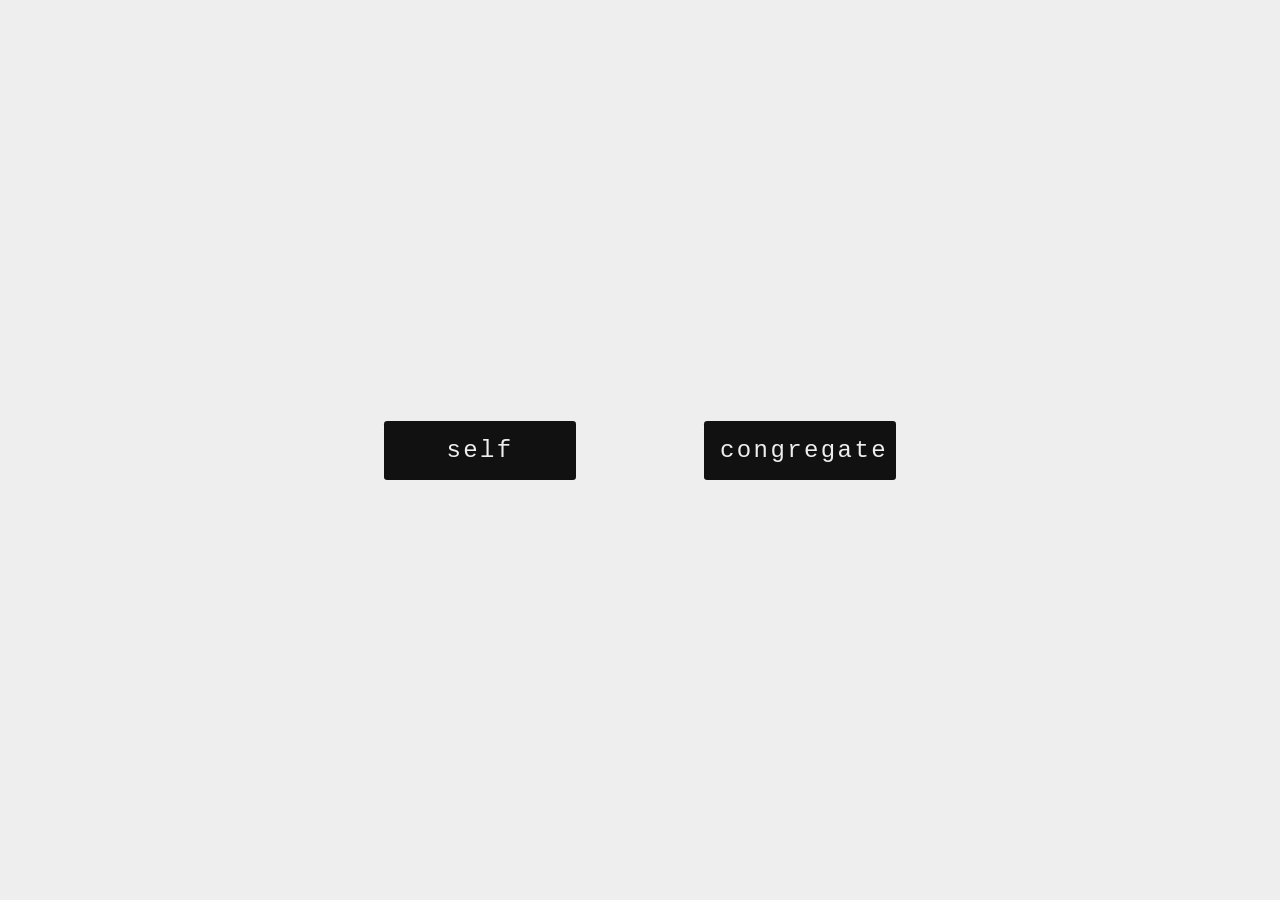
<file: index.html>
<html lang="en">
<head>
    <meta charset="UTF-8">
    <meta name="viewport" content="width=device-width, initial-scale=1.0">
    <title>Symbols</title>
    <link rel="stylesheet" href="/css/styles.css">
</head>
<body>
    <section id="items">
        <a href="/html/self.html">self</a>
        <a href="/html/congregate.html">congregate</a>
    </section>
</body>
</html>
</file>
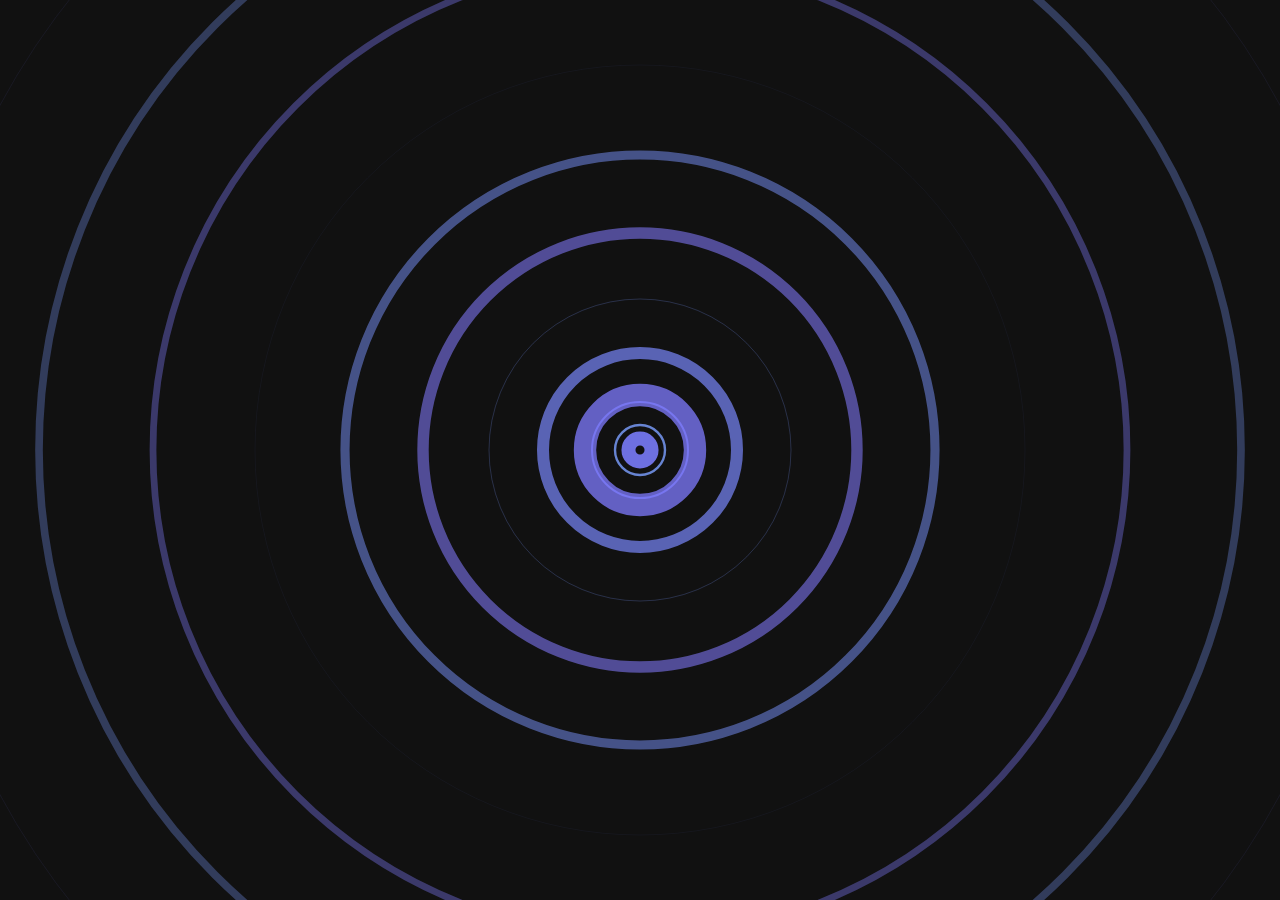
<file: html/self.html>
<html lang="en">
<head>
    <meta charset="UTF-8">
    <meta name="viewport" content="width=device-width, initial-scale=1.0">
    <title>Self</title>
    <link rel="stylesheet" href="/css/styles.css">
</head>
<body>
    <canvas id="canvas"></canvas>
<script src="/js/self.js"></script>
</body>
</html>
</file>
<file: css/styles.css>
html, body {
    margin: 0px;
    font-family:'Courier New', Courier, monospace;
    background-color: #eee;
    cursor: crosshair;
}

canvas, #world {
    background-color: #111;
    z-index: 0;
    overflow-y: scroll;
    position: fixed;
    top: 0;
}

#items {
    width: 100%;
    height: 100%;
    display: flex;
    flex-direction: row;
    gap: 8rem;
    align-items: center;
    justify-content: center;
}

a {
    width: 10rem;
    text-align: center;
    background-color: #111;
    border-radius: .2rem;
    padding: 1rem;
    color: #eee;
    text-decoration: none;
    font-size: 1.5rem;
    letter-spacing: .15rem;
}

.text {
    margin: 4rem;
    height: 80vh;
    width: 20vw;
    top: 100vh;
    position: relative;
    z-index: 1;
    color: #eee;
    text-align: left;
    font-size: 1.5rem;
    line-height: 2rem;
}
</file>
